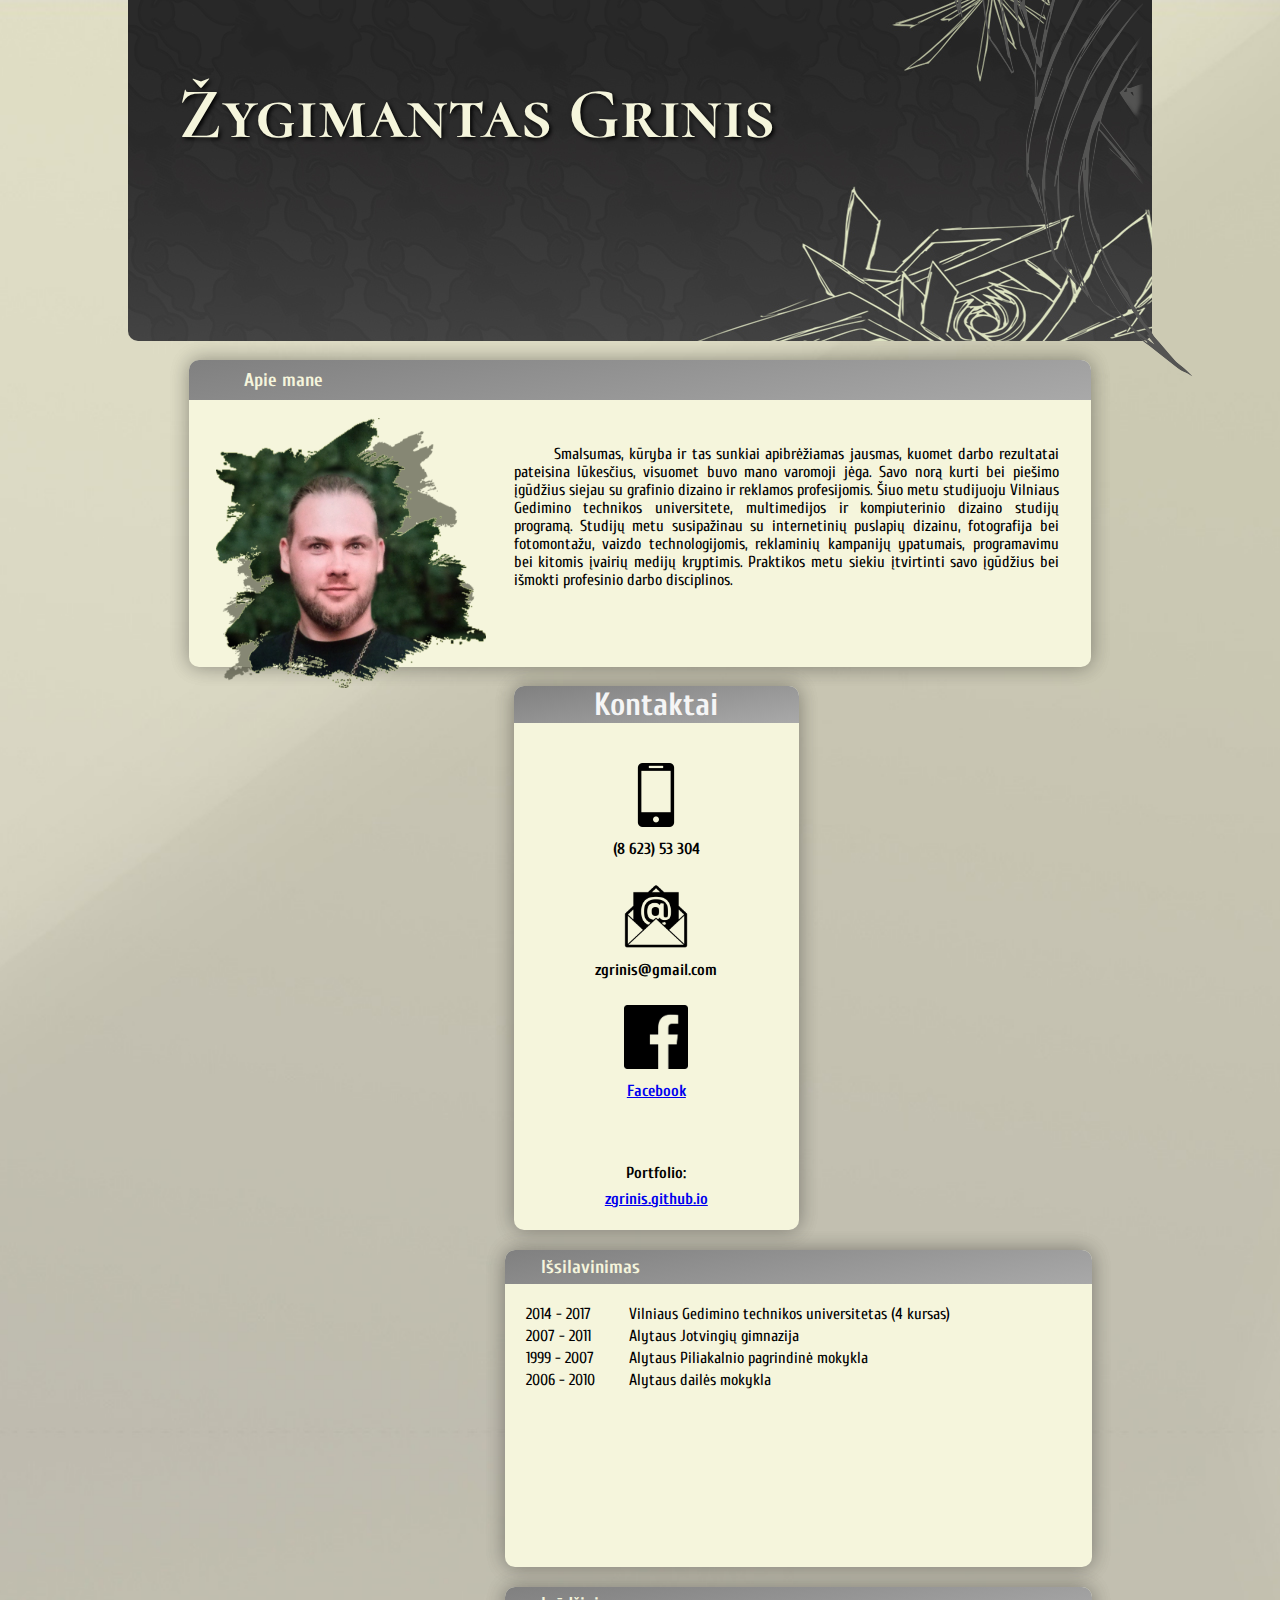
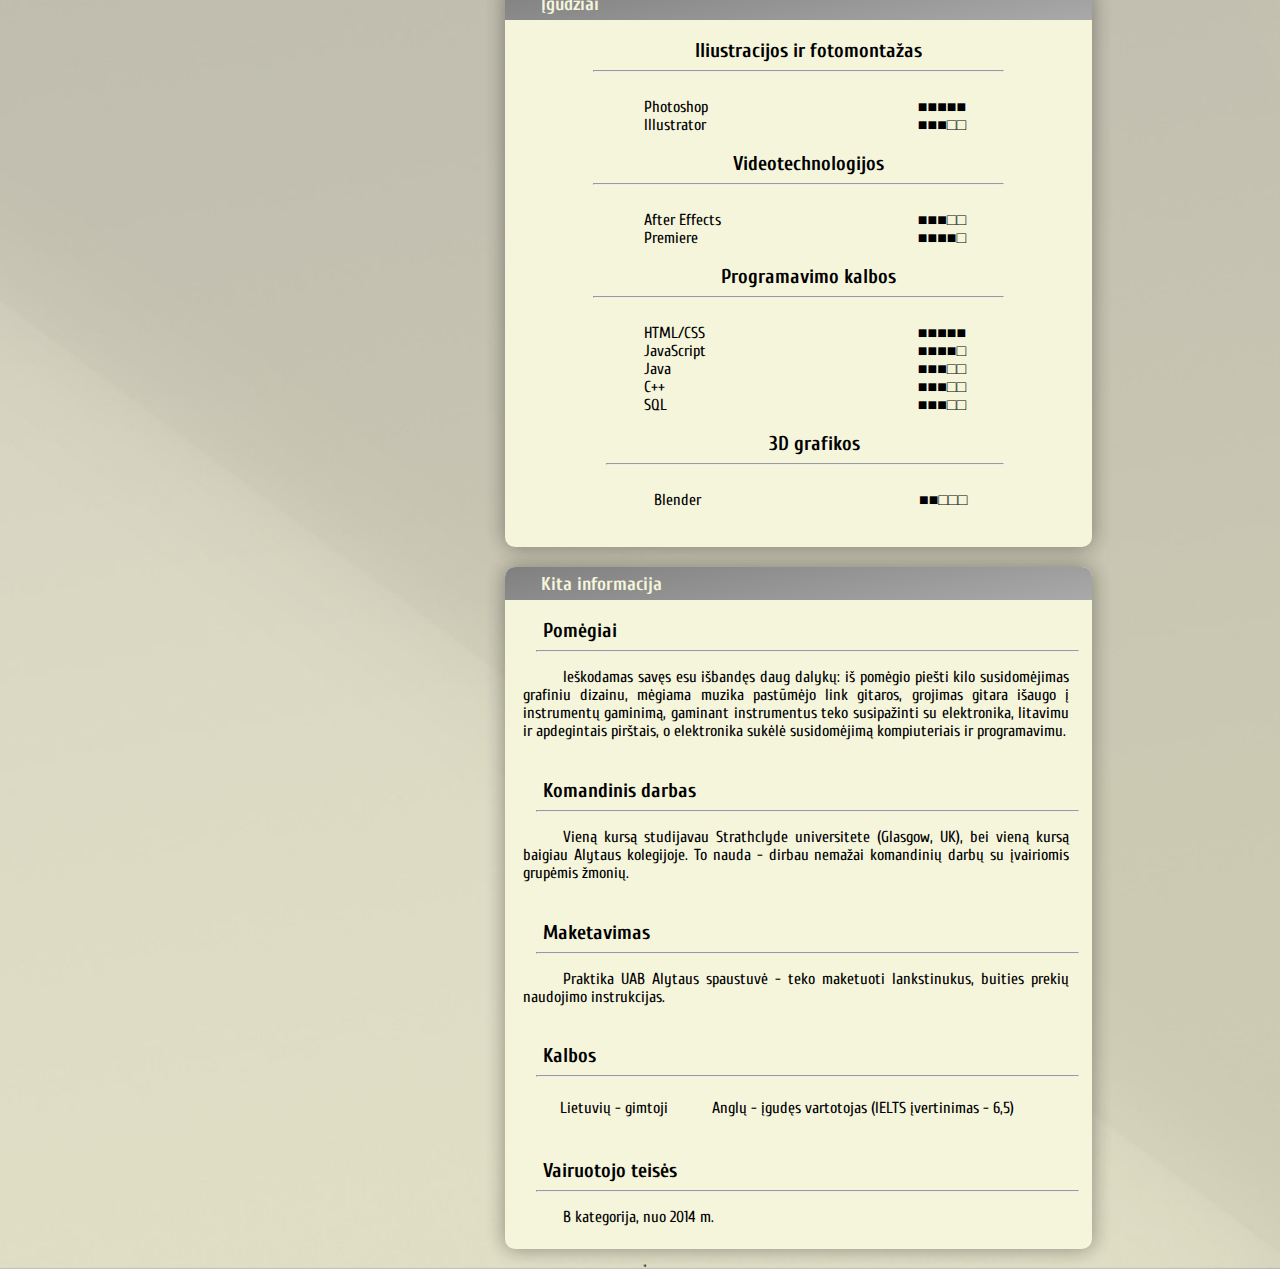
<file: index.html>
<html>

    <head>
        <link rel="stylesheet" type="text/css" href="style.css">
        <link href='https://fonts.googleapis.com/css?family=Cormorant SC' rel='stylesheet'>
        <link href='https://fonts.googleapis.com/css?family=Cormorant Unicase' rel='stylesheet'>
        <link href='https://fonts.googleapis.com/css?family=Cuprum' rel='stylesheet'>
     
        
       
    </head>
    
    
    
    
    
    <body onscroll="pos();">
          
        
        
        
        
        <div id="main">
        
            <div id="head">
                <div id="deco"><img src="cv/headside2.png"></div>
                
                
                <div id="txt">
                    <h1>&#381;ygimantas Grinis</h1>
                   <div id="vc"> <h2>Multimedijos ir kompiuterinio dizaino studentas</h2></div>
                    <br>
                   <div id="cv"> <h2>CURRICULUM VITAE</h2></div>
                </div> 
            

            
            </div>
            
                     <div class="item" id="apie" >
                    
                    <h3>Apie mane</h3>
                         <img src="pic2.png" id="pic">
                    <div id="about">         <p>Smalsumas, k&#363;ryba ir tas sunkiai apibr&#279;&#382;iamas jausmas, kuomet darbo rezultatai pateisina l&#363;kes&#269;ius, visuomet
buvo mano varomoji j&#279;ga. Savo nor&#261; kurti bei pie&#353;imo &#303;g&#363;d&#382;ius siejau su grafinio dizaino ir reklamos profesijomis. &#352;iuo metu studijuoju Vilniaus Gedimino technikos universitete, multimedijos ir kompiuterinio dizaino studij&#371; program&#261;. Studij&#371; metu susipa&#382;inau su internetini&#371; puslapi&#371; dizainu, fotografija bei fotomonta&#382;u, vaizdo technologijomis, reklamini&#371; kampanij&#371; ypatumais, programavimu bei kitomis &#303;vairi&#371; medij&#371; kryptimis. Praktikos metu siekiu &#303;tvirtinti savo &#303;g&#363;d&#382;ius bei i&#353;mokti profesinio darbo disciplinos.</p>
                    </div>
                
                </div>
        <div id="content">
            <div id="left" >
                <div id="item">
                <h3>Kontaktai</h3>
                <div class="info">
                    
                   <div class="icon"><img src="191.png"></div>
                    <h2>(8 623) 53 304</h2>
                    
                    <div class="icon"><img src="e.png"></div>
                    <h2>zgrinis@gmail.com</h2>
                    <a href="https://www.facebook.com/now.listen.to.me.you.are.not.you.youre.me" target="_blank">
                    <div id="icon">
                    <img src="fb.png">
                    </div>
                    <h2>Facebook</h2>
                    </a>
                    <br>
                   <div id="por"> <h2>Portfolio:</h2></div>
                  <h2>  <a href="portfolio.html" target="_blank">
                    zgrinis.github.io
                    </a></h2>
                </div>
                    
                    
                </div>
            
                
                
            </div>
            
            <div id="right">
                <div class="item" id="edu">
                    
                    <h3>I&#353;silavinimas</h3>
                   <div id="text"> 
                       
                       <div >
                            
                           <table>
                            <tr>
                                <td>2014 - 2017</td>   
                                <td>Vilniaus Gedimino technikos universitetas (4 kursas)</td>
                            </tr>
                               
                            <tr>
                                <td>2007 - 2011</td>
                                <td>Alytaus Jotvingi&#371; gimnazija </td>
                            </tr>
                           
                            <tr>
                                <td>1999 - 2007</td> 
                                <td>Alytaus Piliakalnio pagrindin&#279; mokykla </td>
                            </tr>
                               
                                <tr>
                                <td>2006 - 2010</td>  
                                <td>Alytaus dail&#279;s mokykla</td>  
                            </tr>
                               
                           </table>
                        
                           
                          
                           
                       </div>
                       
                       
                       
                    </div>
                </div>
       
                
                
                <div class="item" id="skills">
                    
                    <h3>&#302;g&#363;d&#382;iai</h3>
                    <div id="center">
                    <h5>Iliustracijos ir fotomonta&#382;as</h5><hr>
                    <div id="text">
                        <div id="skill">
                            <br>
                        Photoshop<br>
                        Illustrator
                        </div>
                        <div id="level">
                        &#9632;&#9632;&#9632;&#9632;&#9632;<br>
                        &#9632;&#9632;&#9632;&#9633;&#9633;
                        </div>
                    </div>
                 
                    
                    <h5>Videotechnologijos</h5><hr>
                    <div id="text">
                        <div id="skill">
                            <br>
                        After Effects<br>
                        Premiere
                        </div>
                        <div id="level">
                        &#9632;&#9632;&#9632;&#9633;&#9633;<br>
                        &#9632;&#9632;&#9632;&#9632;&#9633;
                        </div>
                    </div>
                    
                    
                    <h5>Programavimo kalbos</h5><hr>
                    <div id="text">
                        <div id="skill">
                            <br>
                        HTML/CSS<br>
                        JavaScript<br>
                        Java<br>
                        C++<br>
                        SQL
                        </div>
                        <div id="level">
                        &#9632;&#9632;&#9632;&#9632;&#9632;<br>
                        &#9632;&#9632;&#9632;&#9632;&#9633;<br>
                        &#9632;&#9632;&#9632;&#9633;&#9633;<br>
                        &#9632;&#9632;&#9632;&#9633;&#9633;<br>
                        &#9632;&#9632;&#9632;&#9633;&#9633; 
                        </div>
                   <br> <h5>3D grafikos</h5><hr>
                          <div id="text">
                        <div id="skill">
                            <br>
                        Blender
                        </div>
                        <div id="level">
                        &#9632;&#9632;&#9633;&#9633;&#9633;
                        </div>
                    </div>
                    </div>
                    
                    </div>
                    
                </div>
                
                
                <div class="item" id="other">
                
                <h3>Kita informacija</h3>
                    <div id="text">
                        <h5>Pom&#279;giai</h5>
                        <hr>
                        <p>Ie&#353;kodamas sav&#281;s esu i&#353;band&#281;s daug dalyk&#371;: i&#353; pom&#279;gio pie&#353;ti
kilo susidom&#279;jimas grafiniu dizainu, m&#279;giama muzika past&#363;m&#279;jo link gitaros, grojimas gitara i&#353;augo &#303; instrument&#371; gaminim&#261;,
gaminant instrumentus teko susipa&#382;inti su elektronika, litavimu ir apdegintais pir&#353;tais, o elektronika suk&#279;l&#279;
susidom&#279;jim&#261; kompiuteriais ir programavimu.</p>
                        
                        <h5>Komandinis darbas</h5>
                        <hr>
                        <p>Vien&#261; kurs&#261; studijavau Strathclyde universitete (Glasgow, UK), bei  vien&#261; kurs&#261; baigiau Alytaus kolegijoje. To nauda - dirbau nema&#382;ai komandini&#371; darb&#371; su &#303;vairiomis grup&#279;mis &#382;moni&#371;.</p>
                        <h5>Maketavimas</h5><hr>
                        <p>Praktika UAB Alytaus spaustuv&#279; - teko maketuoti lankstinukus, buities preki&#371; naudojimo instrukcijas.</p>
                        <h5>Kalbos</h5><hr>
                        <table id="lang">
                            <td>Lietuvi&#371; - gimtoji</td>
                            <td>Angl&#371; - &#303;gud&#281;s vartotojas (IELTS &#303;vertinimas - 6,5)</td>
                        </table>
                       
                      
                        <h5>Vairuotojo teis&#279;s</h5><hr>
                        <p>B kategorija, nuo 2014 m.</p>
                    
                    </div>
                </div>
                
                
                
            </div>
        </div>
            
        </div>
  
        
  
    </body>

    <script>
    
      function pos(){
          

          
if(screen.width<=768){
        
          
           if(window.pageYOffset>650){
               
               document.getElementById("left").style.position="fixed";
            
               document.getElementById("left").style.top="13%";
          
                document.getElementById("left").style.width="22.3%";}
        
    else if(window.pageYOffset<650){
        document.getElementById("left").style.position="relative";
          document.getElementById("left").style.top="0";
          
          document.getElementById("left").style.width="30%";}
    
}
          
          
 else if(screen.width>425){
   

          
          
           if(window.pageYOffset>650){
               
               document.getElementById("left").style.position="fixed";
            
               document.getElementById("left").style.top="3%";
          
                document.getElementById("left").style.width="22.3%";}
        
    else if(window.pageYOffset<650){
        document.getElementById("left").style.position="relative";
          document.getElementById("left").style.top="0";
          
          document.getElementById("left").style.width="30%";}
              
 }
          
         
    }
          
          
          
     
          
        
        
    </script>
   
</html>
</file>
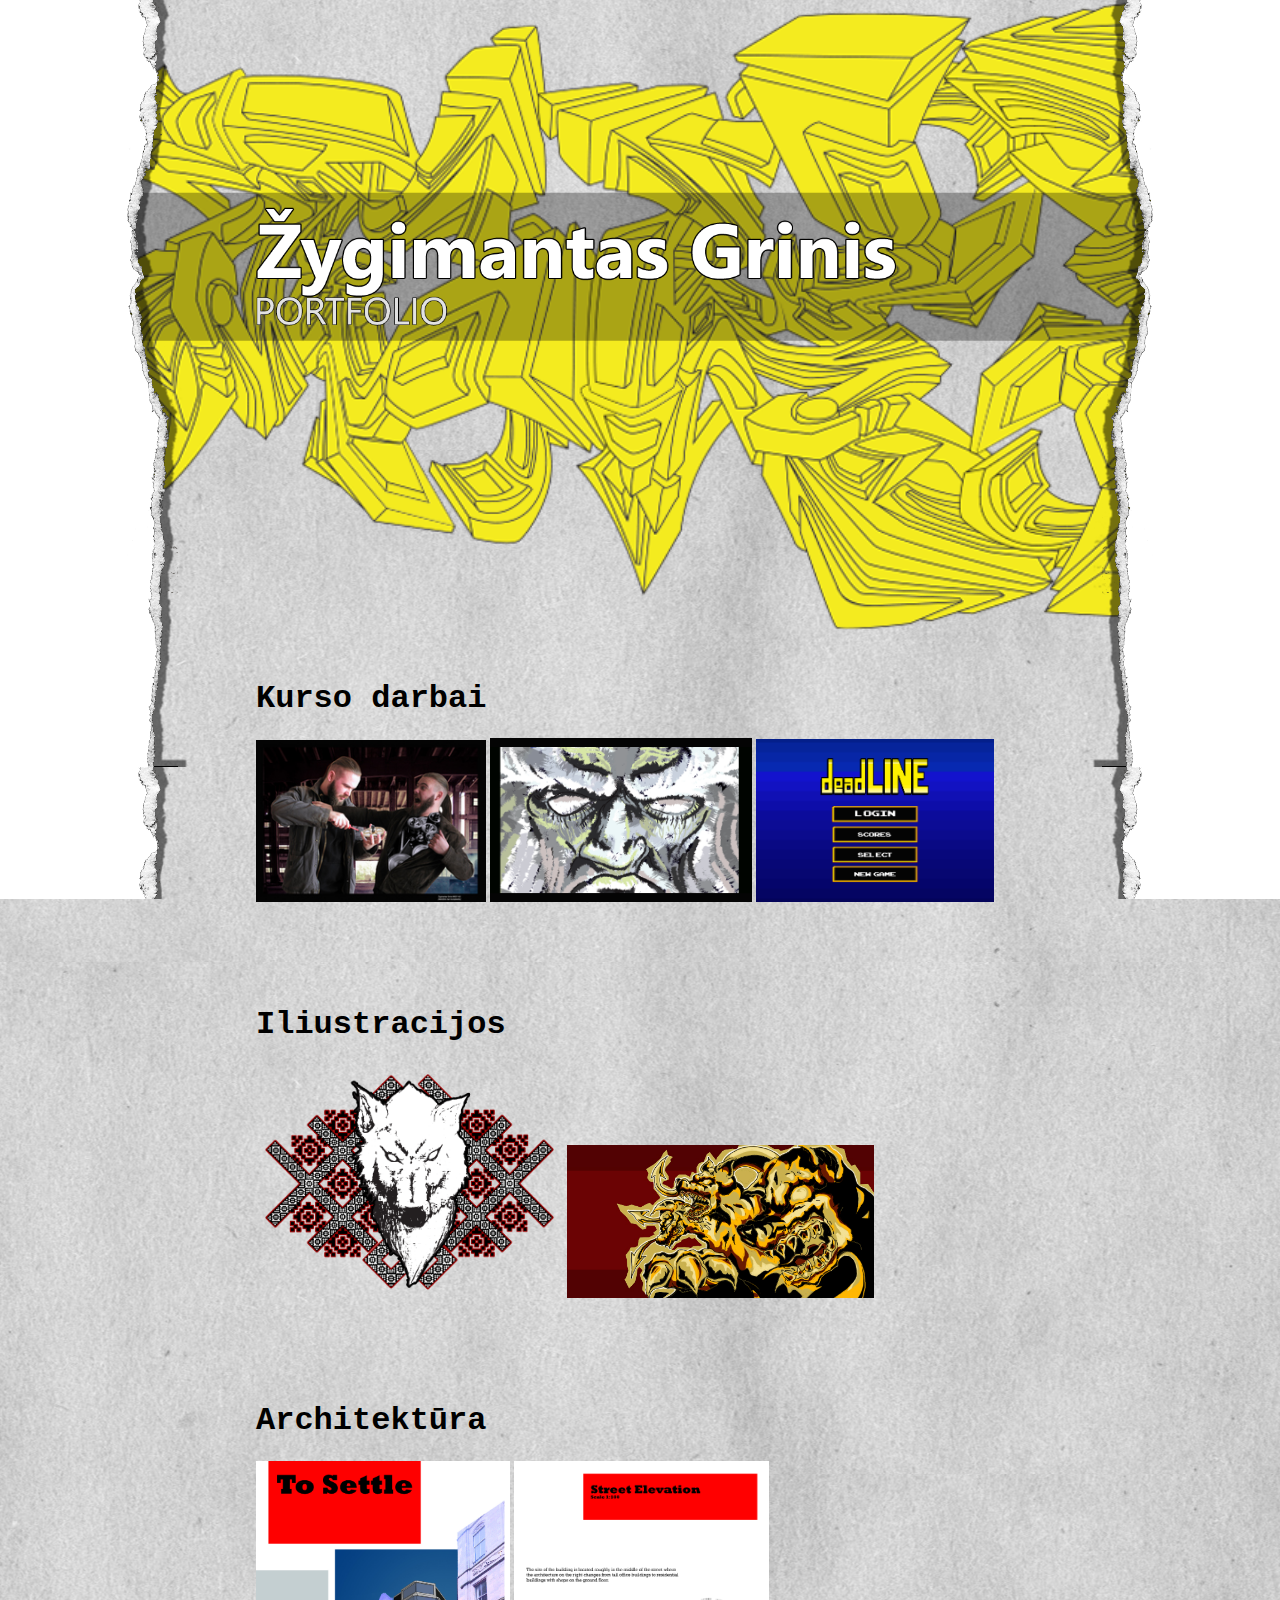
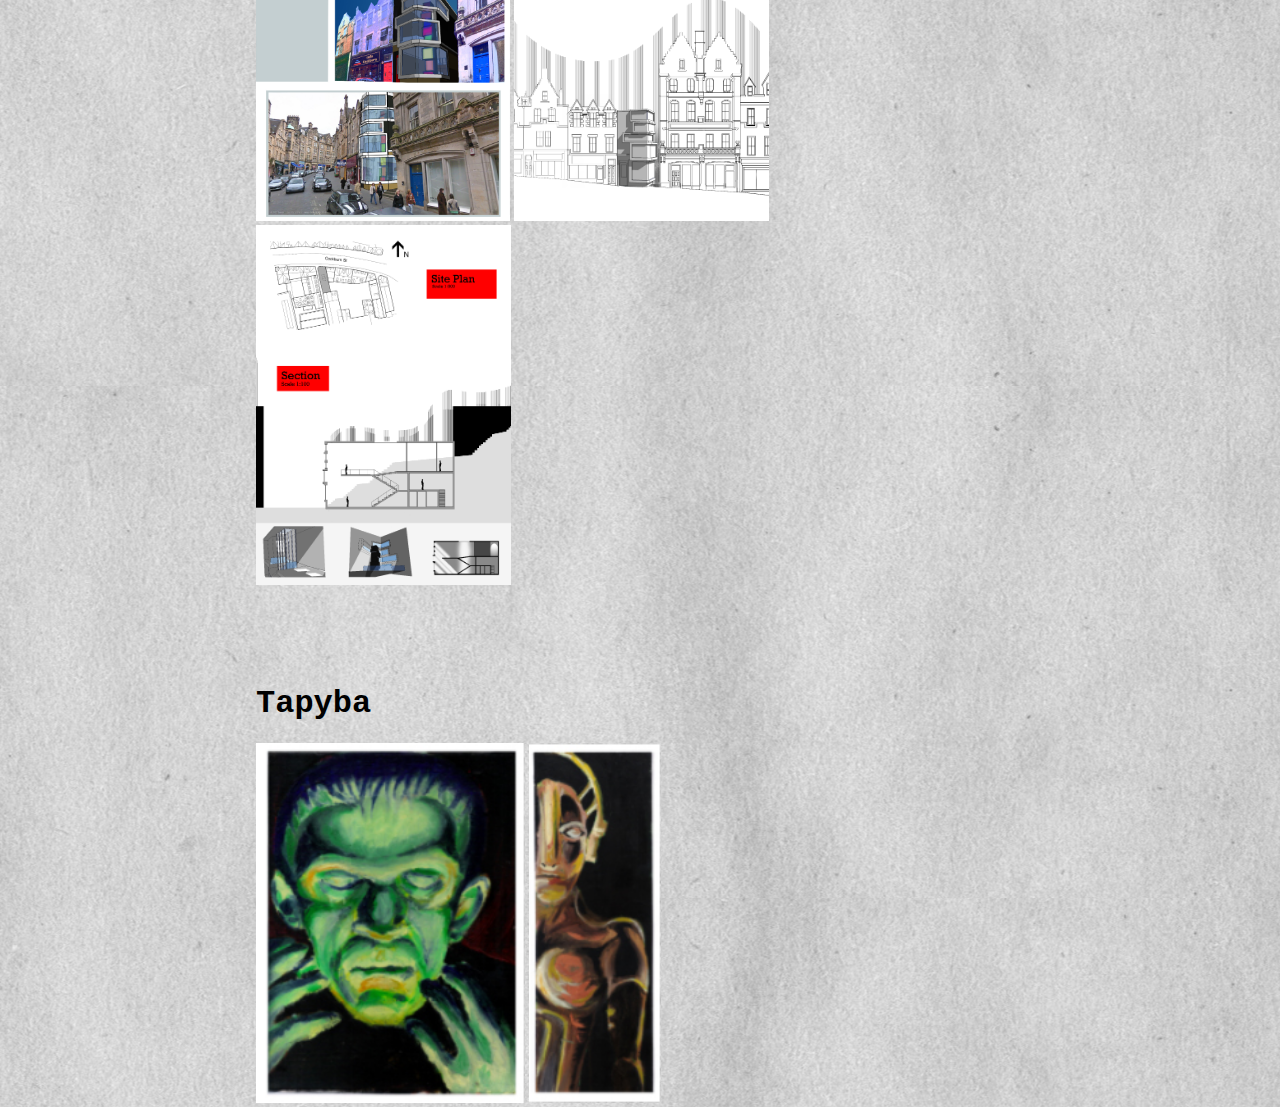
<file: portfolio.html>
<html>
    
    <head><title>Žygimantas Grinis Portfolio</title></head>
    
    <body>
        	<div id="left">
		</div>
		
		<div id="right">
		</div>
        
        
        <div id="header">
            <div id="title">
                <img id="tekstas" src="title.png">
            </div>
        </div>
    
        
        <div class="item">
            <h1>Kurso darbai</h1>
           <a target="_blank" href="142KursinisGrinis.jpg"> <img id="krumpliai" src="kursinis.jpg"></a>
            
            
            <a target="_blank" href="pykuolis.pdf"><img id="pykuolis" src="pyk.png"></a>
            
            
            <a target="_blank" href="deadline.pdf"><img src="ded.png" id="ded"></a>
        </div>
        
        
        <div class="item">
            <h1>Iliustracijos</h1>
            <a target="_blank" href="wolf.png"><img src="wolf.png" id="wolf"></a>
            
            <a target="_blank" href="woof.jpg"><img src="woof.jpg" id="woof"></a>
        </div>
        
        <div class="item">
            <h1>Architekt&#363;ra</h1>
            <div id="arc">
                <a target="_blank" href="title2.jpg"><img src="title2.jpg" id="title2"></a>
                <a target="_blank" href="elevation.png"><img src="elevation.png" id="elevation"></a>
                <a target="_blank" href="section.png"><img src="section.png" id="section"></a>
            </div>
        </div>
        
        <div class="item">
        
            <h1>Tapyba</h1>
            <a href="frank.jpeg" target="_blank"><img src="frank2.jpg" id="frank"></a>
            <a href="metro.jpg" target="_blank"><img src="metro2.jpg" id="metro"></a>
            
        </div>
        
    </body>
    
    <style>
    
        body{
            width: 100%;
            height: 100%;
            margin: 0;
            background-image: url("tex.jpg");
            background-position: center;
        }
        
        #header{
            margin: 0;
            width: 100%;
            height:70%;
            background-image: url("header.png");
            background-size: cover;
            margin-bottom: 50px;
            
        }
        
        #title{
            width: 100%;
            margin: 0;
            background-color: rgba(0,0,0,0.3);
            position: relative;
            top: 40%;
            transform: translateY(-40%);
            padding-top: 15px;
            padding-bottom: 15px;
         
            
        }
        
        #tekstas{
            margin-left: 20%;
            height: auto;
            width: 50%;
        }
        .item{
            margin: auto;
            width: 60%;
            height: auto;
            margin-bottom: 100px;
        }
        #krumpliai{
            width: 30%;
            height: auto;
        }
        #pykuolis{
            width: 34%;
            height: auto;
        }
        
        #ded{
            width: 31%;
            height: auto;
        }
        
     
        #wolf{
            width: 40%;
            height: auto;
        }
        #woof{
            width: 40%;
            height: auto;
            
        }
        
        #frank{
            width: auto;
            height: 40%;
        }
        
        #metro{
            height: 40%;
            width: auto;
        }
        
        #arc img{
            
            width: auto;
            height: 40%;
        }
        
       .item img{
          display: inline;
  margin-left: auto;
  margin-right: auto;
        }
      
        h1{
            font-family: "Lucida Console", Monaco, monospace;
            
        }
        
        #left {
min-width:188px;
height:100%;
margin:-1;
background-image:url("side.png");
z-index:999;
position:fixed;
}

#right{
min-width:188px;
height:100%;
right:0;
margin:-1;
background-image:url("side.png");
 -webkit-transform: scaleX(-1);
 z-index:999;
 position:fixed;
}
        
        
    </style>
    
</html>
</file>
<file: style.css>
body{
            margin: 0;
            width: 100%;
            height: 100%;
            background-image: url(cv/back.jpg);
            background-size:     cover;                      /* <------ */
    background-repeat:   no-repeat;
    background-position: center center; 
             font-family: 'cuprum';
         
        }
        #main{
            margin: auto;
            width: 80%;
            height: auto;
            
                  
        }
        
        #head{
            height: 300px;
            width: 96%;
            padding: 2%;
            background-image: url(cv/head.jpg);
            color: beige;
             text-shadow: 2px 2px 4px #000000;
            border-bottom-left-radius: 10px;
             border-bottom-right-radius: 10px;
        }
        
        #left{float: left;
            margin-top: 2%;
            width: 30%;
            height: inherit;
            background-color: beige;
            box-shadow: 0 0px 20px 0 rgba(0, 0, 0, 0.2), 0 0px 20px 0 rgba(0, 0, 0, 0.19);
            border-radius: 10px;
        }
        
        #right{
            float: right;
            width: 70%;
            height: auto;
            
            
        }
        
        .item {
            margin:3%;
            width: 88%;
            height: auto;
            background-color: beige;
            box-shadow: 0 0px 20px 0 rgba(0, 0, 0, 0.2), 0 0px 20px 0 rgba(0, 0, 0, 0.19);
            border-radius: 10px;
        }
        

.item p{
    padding-bottom: 4%;
    padding-right: 4%;
    text-align: justify;
    text-indent: 30pt;
}

.item h4{
    margin-left: 3%;
}
        h1{
            
            font-family: 'Cormorant SC';font-size: 72px;
            margin: 0;
        }
        
        h2{
            margin: 0;
            font-family: 'Cormorant Unicase';font-size: 27px;
        }
        
        h3{
            font-family: 'Cuprum';
            background-color: dimgrey;
              background: -webkit-linear-gradient(-90deg, darkgrey, grey); /* For Safari 5.1 to 6.0 */
  background: -o-linear-gradient(-10deg, darkgrey, grey); /* For Opera 11.1 to 12.0 */
  background: -moz-linear-gradient(-10deg, darkgrey, grey); /* For Firefox 3.6 to 15 */
  background: linear-gradient(-10deg,darkgrey, grey); /* Standard syntax */
            color: whitesmoke;
        }
        

.item h3{
    border-top-left-radius: 10px;
    border-top-right-radius: 10px;
    color:beige;
    padding: 1%;
    padding-left: 6%;
    background-color: dimgrey;
      background: -webkit-linear-gradient(-90deg, darkgrey, grey); /* For Safari 5.1 to 6.0 */
  background: -o-linear-gradient(-10deg, darkgrey, grey); /* For Opera 11.1 to 12.0 */
  background: -moz-linear-gradient(-10deg, darkgrey, grey); /* For Firefox 3.6 to 15 */
  background: linear-gradient(-10deg,darkgrey, grey); /* Standard syntax */
}

        #txt{
            float: left;
            margin-top: 5%;
            margin-left: 3%;
            
           }
#txt h1 {
            animation-name: fade;
            animation-duration: 3s;
}

#vc{opacity: 0;
    animation-name: fade;
            animation-duration: 3s;
    animation-delay: 2s;
    animation-fill-mode: forwards;
}

#cv{
    opacity: 0;
    animation-name: fade;
            animation-duration: 3s;
    animation-delay: 3s;
    animation-fill-mode: forwards;
}
#text{
    margin-left: 3%;
}
        
        #pic{
            margin-right: 3%;
            margin-left: 3%;
            height: 30%;
            width: auto;
            float: left;
            
        }
        
        .info{
            padding: 2%;
            margin: 3%;
            width: 90%;
            height: auto;
            background-color: beige;
        }
        
        .info img{
                 display: block;
  margin-left: auto;
  margin-right: auto;
            margin-top: 10%;
            width: 25%;
            height: auto;
            margin-bottom: 5%;
        }
        
        .info h2{
            font-family: 'Cuprum';
            text-align: center;
            font-size: 12pt;
            margin-bottom: 3%;
                
        }
        
#left h3{
     border-top-left-radius: 10px;
    border-top-right-radius: 10px;
    text-align: center;
    font-size: 24pt;
    margin: 0;
}
#deco{
    position:absolute;
    
    top:-3%;
    right: 87px;
   
}





#deco img{
    height: 70%;
}
#content{
    margin-left: 7%;
}


h5{
    width: 100%;
    display: inline;
    text-align: center;
    font-size: 20;
    margin-left: 20;
    
}

#skills{ 
    padding-bottom: 3%;

}



#skill{width: 40%;display: inline-block; padding-bottom: 10;margin-bottom: 2%;
text-align: left;}
#level{width: 40%;display: inline-block;text-align: right;}

#center {
    width: 70%;
    margin: auto;
    text-align: center;
}

#year{
    display:inline-block;
    width:40%;
}

#place{ 
    display:inline-block;
    width: 40%;
}

table{
    width: 100%;
    height: 20%;
}

#apie{
    width: 88%;
    margin: auto;
    padding-bottom: 3%;
}
#about{
    width: 88%;
    margin-top: 5%;
    margin-left: 12%;
   
}



#edu{
    height: 33%;
    padding-bottom: 3%;
}
#lang{
    height: 5%;
    margin-bottom: 5%;
    margin-left: 6%;
    
}

#other hr{
    width: 95%;
    
}
.item:hover h3{
    text-shadow: 2px 2px 4px #000000;
}

#left:hover h3{
    text-shadow: 2px 2px 4px #000000;
}
#por{
    margin-top: 15%;
}
/* animacijos*/

@keyframes fade{
    0%{opacity: 0;transform: translate(0,70px);}
    100%{opacity: 1;transform: translate(0,0);}
}
</file>
